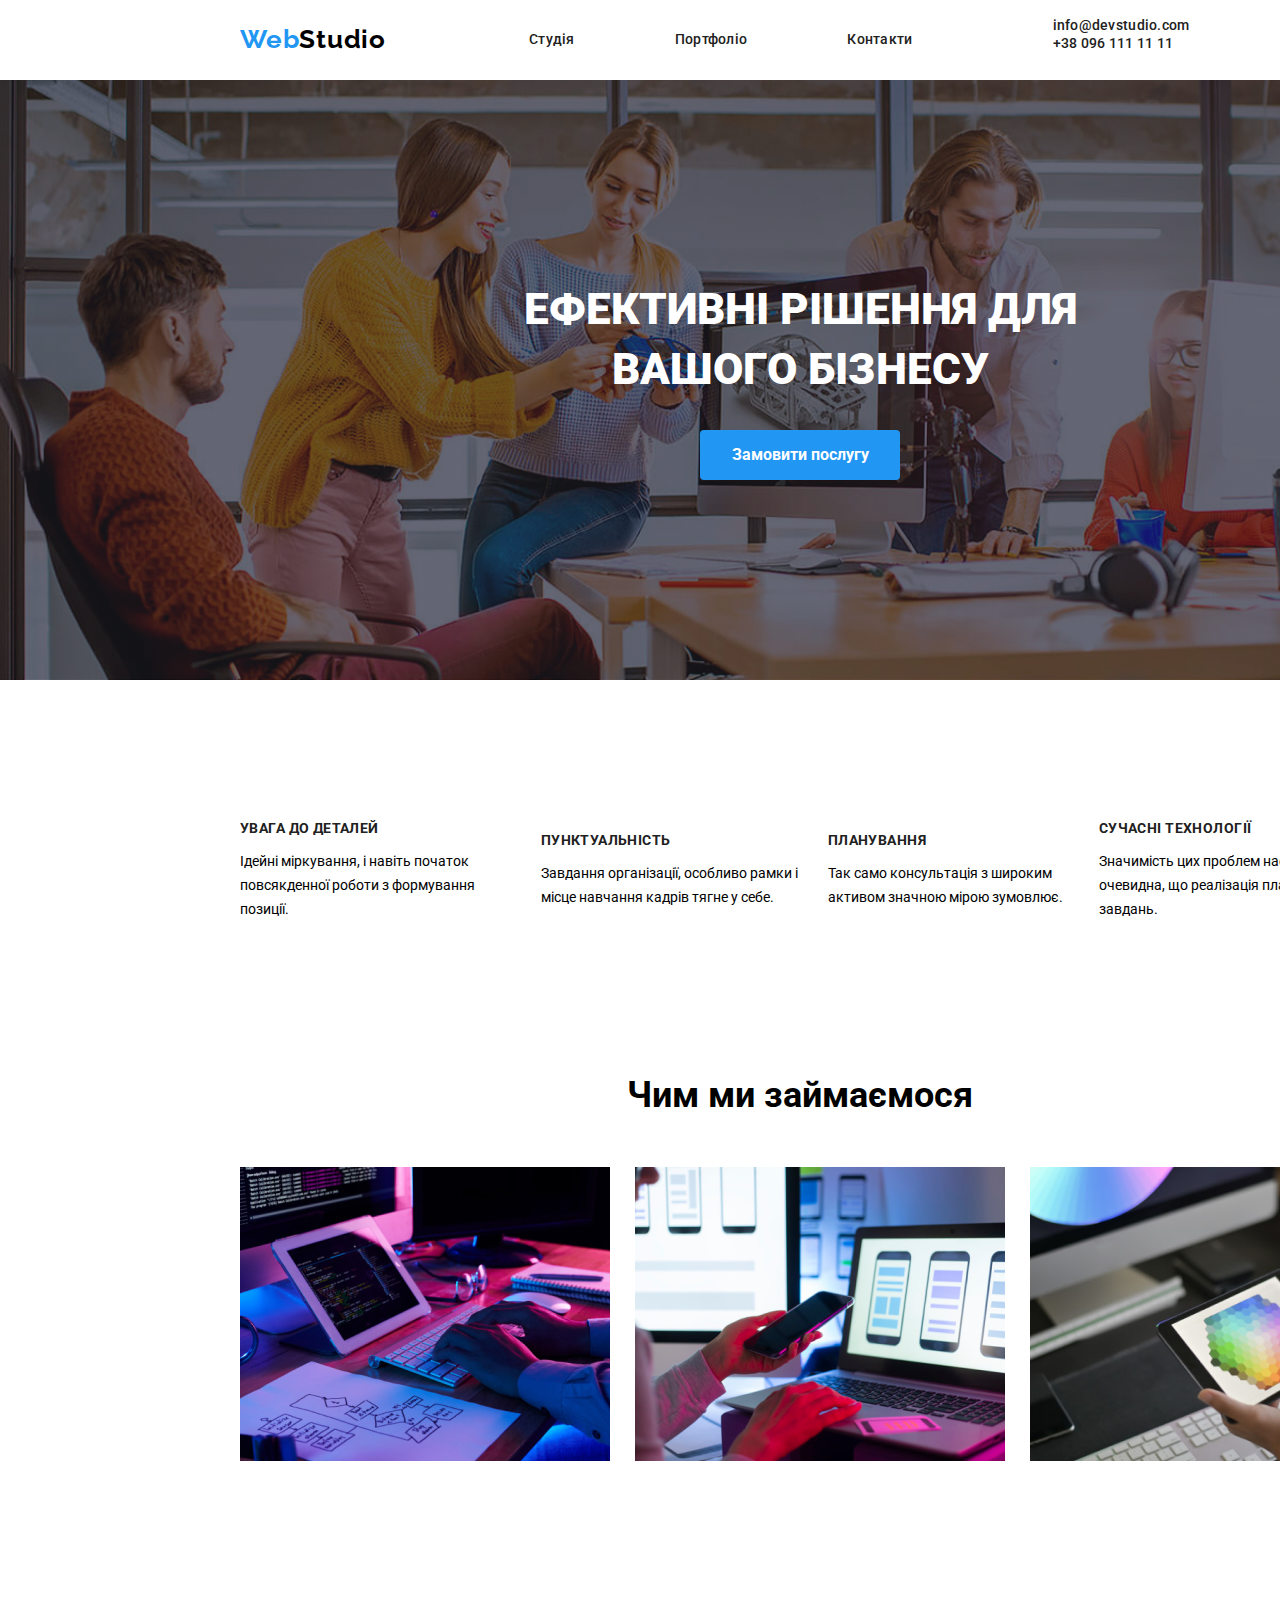
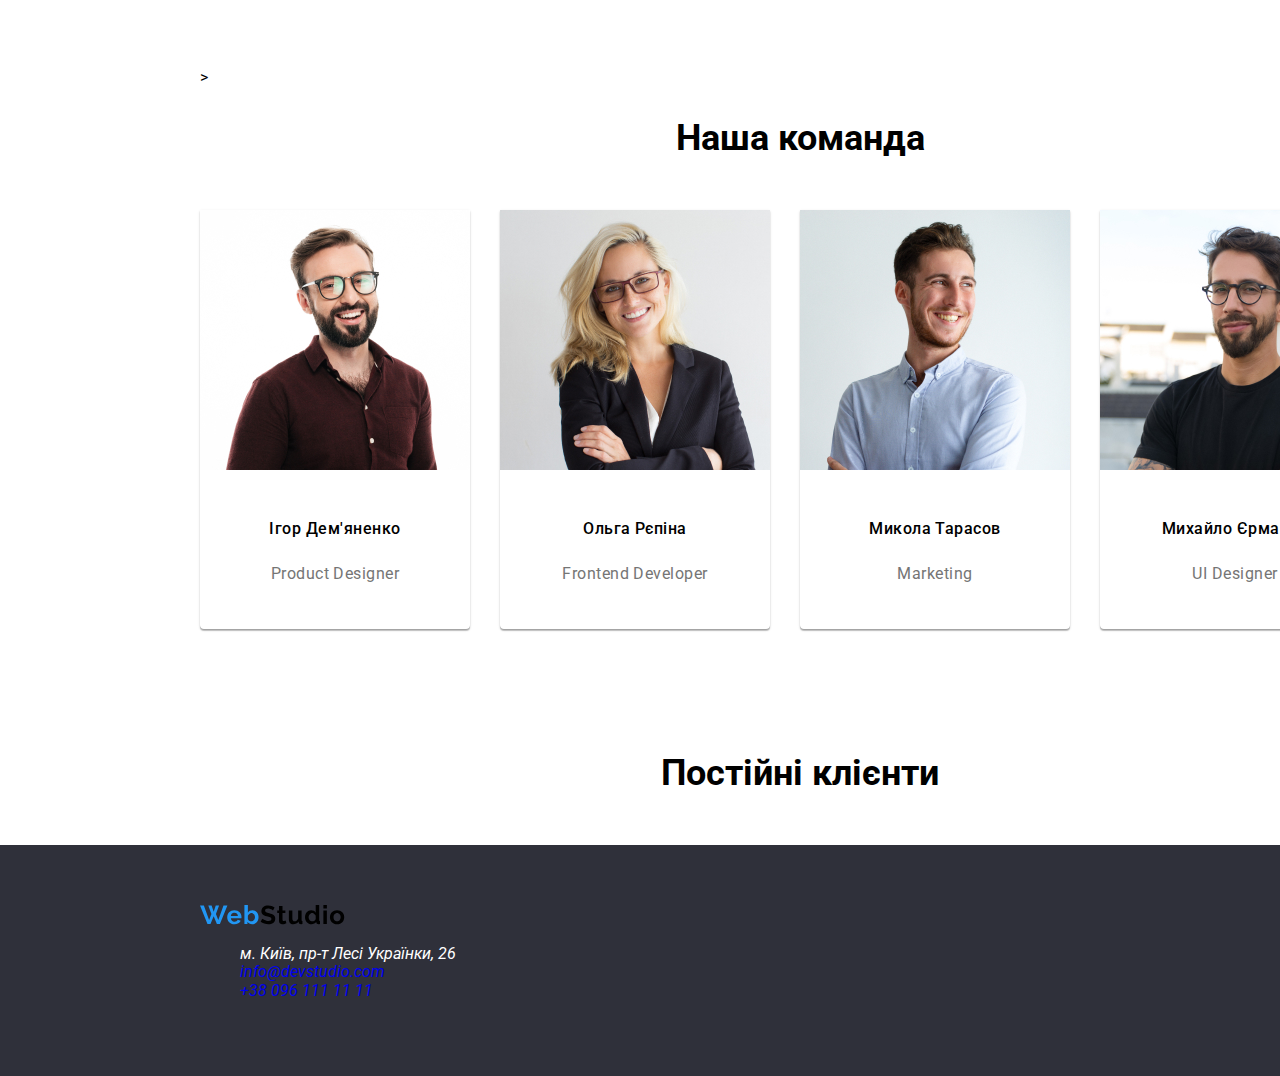
<file: index.html>
<!DOCTYPE html>
<html lang="en">

<head>
    <meta charset="UTF-8">
    <meta name="viewport"
          content="width=device-width, initial-scale=1.0">
    <title>WebStudio</title>
    <link rel="preconnect"
          href="https://fonts.googleapis.com">
    <link rel="preconnect"
          href="https://fonts.gstatic.com"
          crossorigin>
    <link href="https://fonts.googleapis.com/css2?family=Raleway:wght@700&family=Roboto:wght@400;500;700;900&display=swap"
          rel="stylesheet">
          <link rel="stylesheet" href="./style/normalize.css">
    <link rel="stylesheet"
          href="./style/style.css">
</head>

<body>
    <header class="header">

        <nav class="navigation">
            <ul class="ul-nav">
                <a href="#">
                    <p class="logo"><span class="logo-span">Web</span>Studio</p>
                </a>
                <li><a class="nav-link"
                       href="index.html">Студія</a></li>
                <li><a class="nav-link"
                       href="portfolio.html">Портфоліо</a></li>
                <li><a class="nav-link"
                       href="#">Контакти</a></li>
            </ul>
        </nav>
        <ul>
            <li><a class="nav-link"
                   href="mailto:info@devstudio.com">info@devstudio.com</a></li>
            <li><a class="nav-link"
                   href="tel:+380961111111">+38 096 111 11 11</a></li>
        </ul>
    </header>
    <main>
        <section class="scndheader">
            <div class="title-wrap container">
                <h1 class="scnd-title">Ефективні рішення для<br> вашого бізнесу</h1>

                <button class=scnd-button
                        type="button">Замовити послугу</button>
            </div>

        </section>
        <section class="main-1">
            <div class="container">
                <ul class="main-1-list">
                    <li class="main-1-item">
                        <h3 class="main-1-name">УВАГА ДО ДЕТАЛЕЙ</h3>
                        <p class="main-1-text">Ідейні міркування, і навіть початок повсякденної роботи з формування
                            позиції.</p>
                    </li>
                    <li class="main-1-item">
                        <h3 class="main-1-name">ПУНКТУАЛЬНІСТЬ</h3>
                        <p class="main-1-text">Завдання організації, особливо рамки і місце навчання кадрів тягне у
                            себе.</p>
                    </li>
                    <li class="main-1-item">
                        <h3 class="main-1-name">ПЛАНУВАННЯ</h3>
                        <p class="main-1-text">Так само консультація з широким активом значною мірою зумовлює.</p>
                    </li>
                    <li class="main-1-item">
                        <h3 class="main-1-name">СУЧАСНІ ТЕХНОЛОГІЇ</h3>
                        <p class="main-1-text">Значимість цих проблем настільки очевидна, що реалізація планових
                            завдань.</p>
                    </li>
                </ul>
            </div>
        </section>

        <section class="work">
            <div class="container">
                <h2 class="section-title">Чим ми займаємося</h2>
                <ul class="work-list">
                    <li class="work-item"><img src="img/image1.png"
                             alt="img1"></li>
                    <li class="work-item"><img src="img/image2.png"
                             alt="img2"></li>
                    <li class="work-item"><img src="img/image3.png"
                             alt="img3"></li>
                </ul>
            </div>
        </section>
        <section class="team">
            <div class="container">>
                <h2 class="section-title">Наша команда</h2>
                <ul class="team-list">
                    <li class="team-item">
                        <img class="team-item-img"
                             src="img/imgT1.jpg"
                             alt="team1">
                        <div class="descrb">
                            <p class="team-list-name">Ігор Дем'яненко</p>
                            <p class="team-post">Product Designer</p>
                        </div>
                    </li>
                    <li class="team-item">
                        <img class="team-item-img"
                             src="img/imgT2.jpg"
                             alt="team2">
                        <div class="descrb">
                            <p class="team-list-name">Ольга Рєпіна</p>
                            <p class="team-post">Frontend Developer</p>
                        </div>
                    </li>
                    <li class="team-item">
                        <img class="team-item-img"
                             src="img/imgT3.jpg"
                             alt="team3">
                        <div class="descrb">
                            <p class="team-list-name">Микола Тарасов</p>
                            <p class="team-post">Marketing</p>
                        </div>
                    </li>
                    <li class="team-item">
                        <img class="team-item-img"
                             src="img/imgT4.jpg"
                             alt="team4">
                        <div class="descrb">
                            <p class="team-list-name">Михайло Єрмаков</p>
                            <p class="team-post">UI Designer</p>
                        </div>
                    </li>
                </ul>
            </div>
        </section>
        <section class="clients">
            <div class="container">
                <h2 class="section-title">Постійні клієнти</h2>
                <ul class="clients-list">
                    <li class="clients-item">
                        <a href="#"
                           class="clients-link">

                        </a>
                    </li>
                    <li class="clients-item">
                        <a href="#"
                           class="clients-link">

                        </a>
                    </li>
                    <li class="clients-item">
                        <a href="#"
                           class="clients-link">

                        </a>
                    </li>
                    <li class="clients-item">
                        <a href="#"
                           class="clients-link">

                        </a>
                    </li>
                    <li class="clients-item">
                        <a href="#"
                           class="clients-link">

                        </a>
                    </li>
                    <li class="clients-item">
                        <a href="#"
                           class="clients-link">

                        </a>
                    </li>
                </ul>
            </div>
        </section>
    </main>
    <footer class="footer">
        <div class="container">
            <a href="index.html"><img src="img/logo.svg"
                     alt="logo"
                     class="footer-logo"></a></li>
            <address class="address">
                <ul class="footer-list">
                    <li class="address-item"><a class="address"
                           href="https://maps.app.goo.gl/s9TqwZWnr8oaDZ8S9">м. Київ, пр-т Лесі Українки, 26</a></li>
                    <li class="address-item"><a class="link"
                           href="mailto:info@devstudio.com">info@devstudio.com</a></li>
                    <li class="address-item"><a class="link"
                           href="tel:+380961111111">+38 096 111 11 11</a></li>
                </ul>
            </address>
        </div>
    </footer>
</body>

</html>
</file>
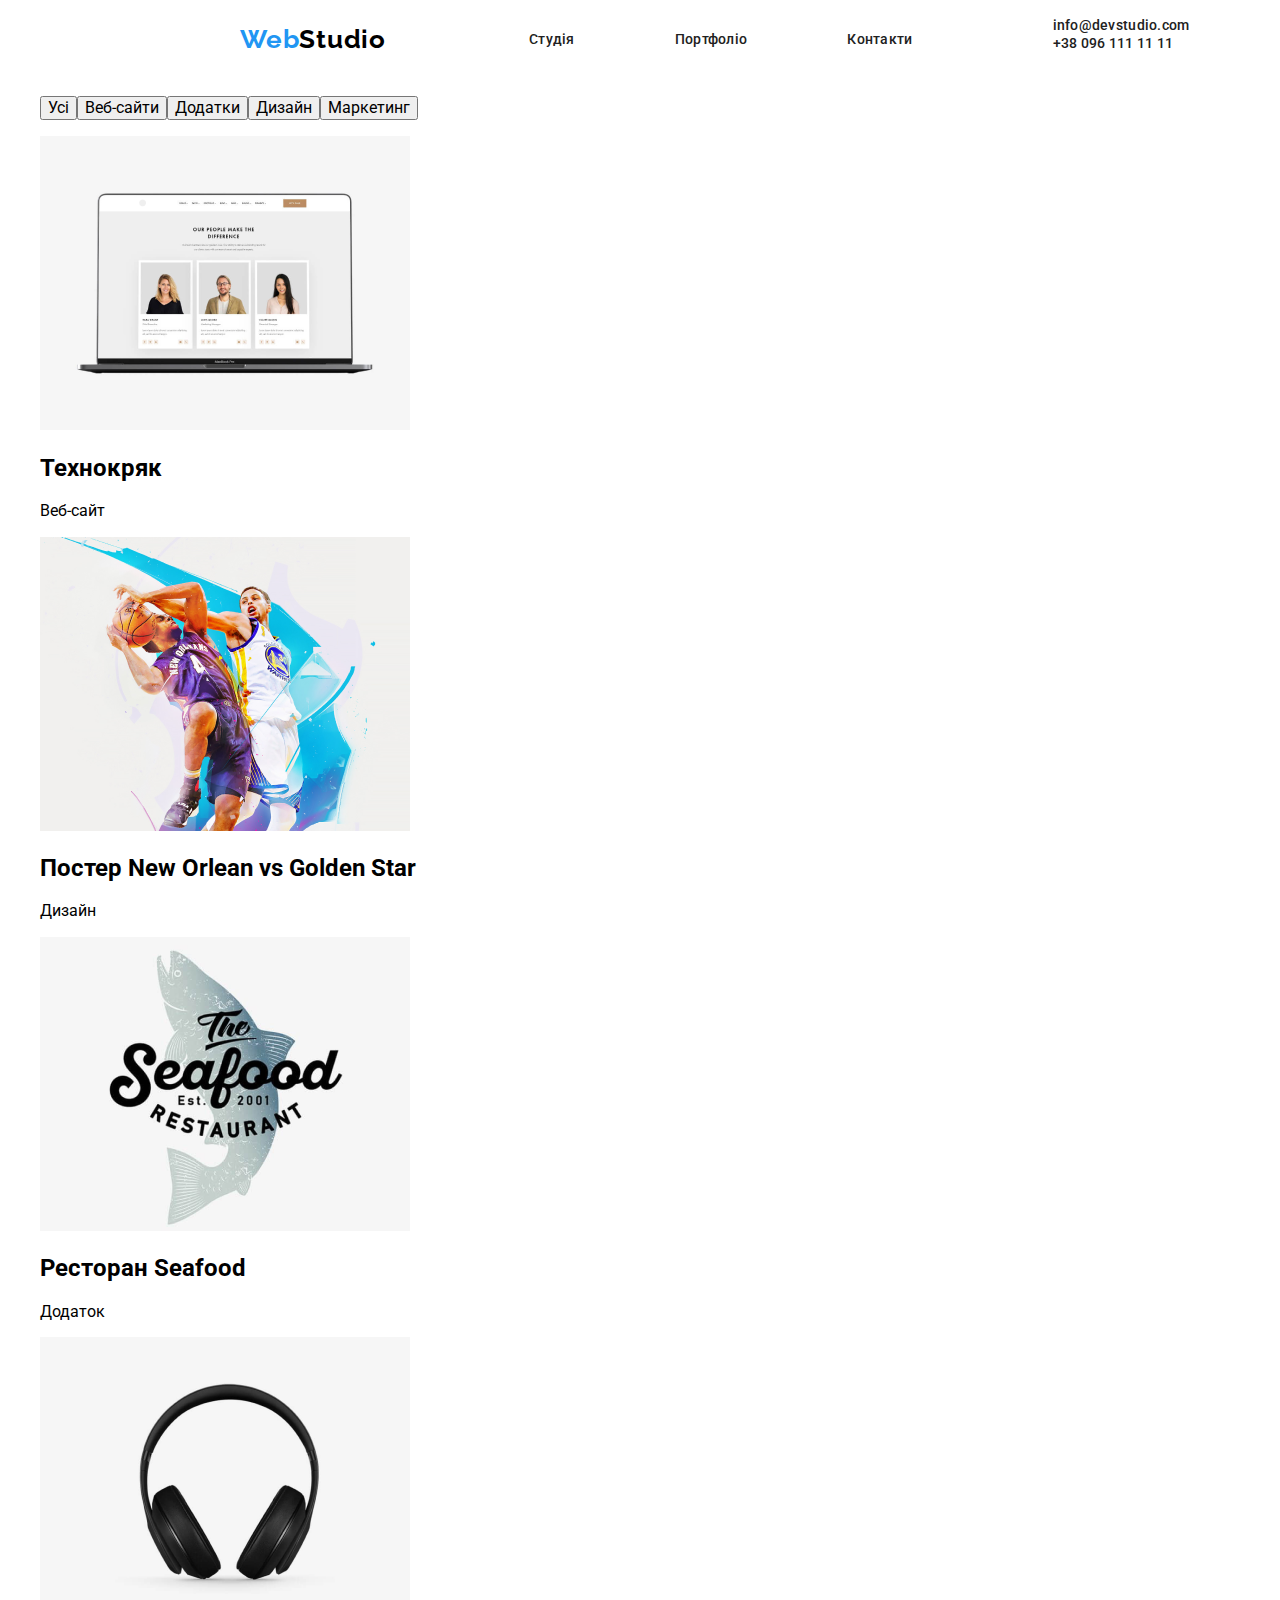
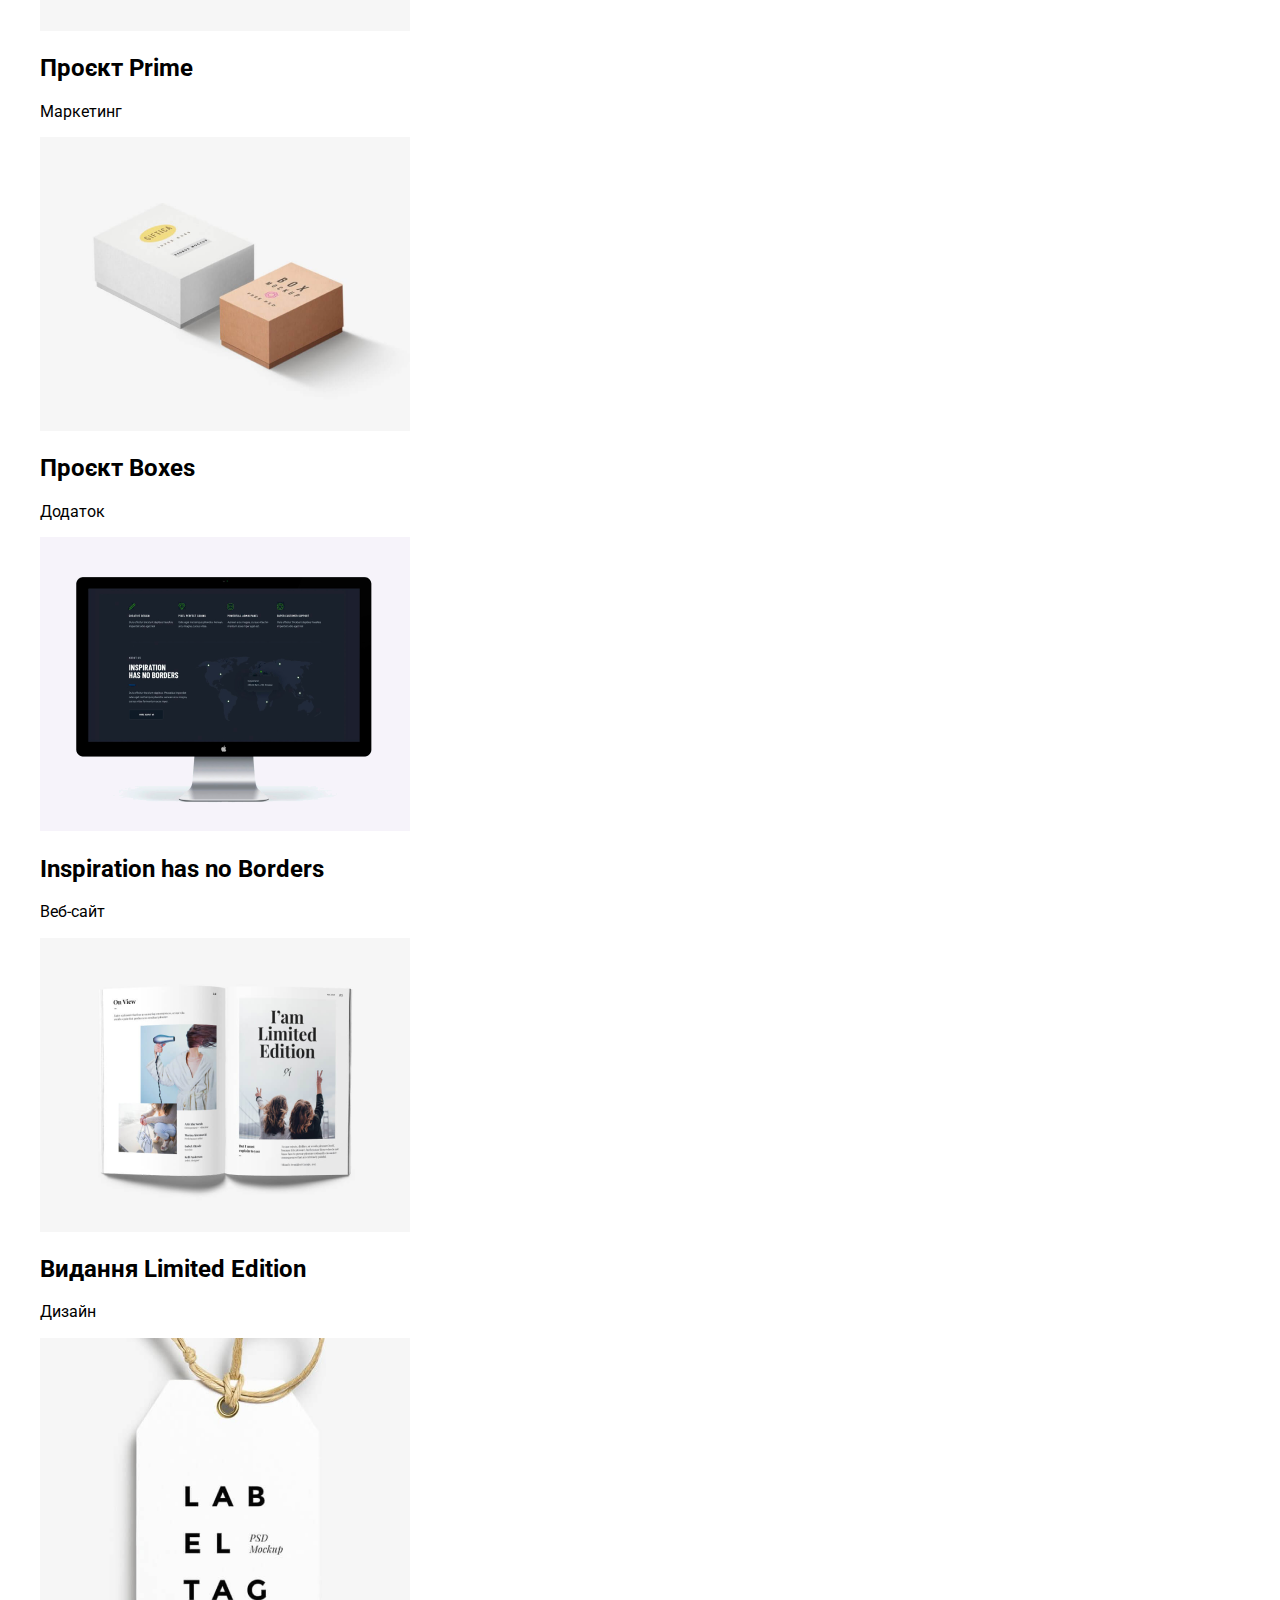
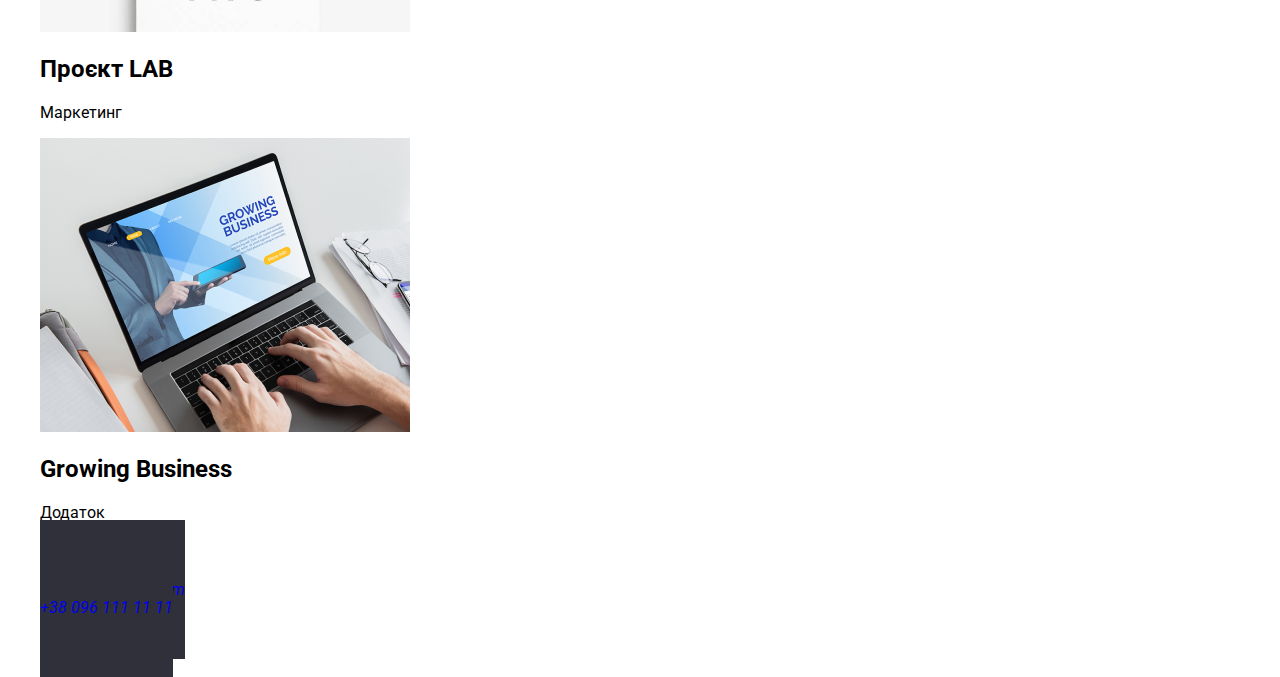
<file: portfolio.html>
<!DOCTYPE html>
<html lang="en">
<head>
    <meta charset="UTF-8">
    <meta name="viewport" content="width=device-width, initial-scale=1.0">
    <title>Портфоліо</title>
    <link rel="preconnect" href="https://fonts.googleapis.com">
    <link rel="preconnect" href="https://fonts.gstatic.com" crossorigin>
    <link href="https://fonts.googleapis.com/css2?family=Raleway:wght@700&family=Roboto:wght@400;500;700;900&display=swap" rel="stylesheet">
    <link rel="stylesheet" href="./style/normalize.css">
    <link rel="stylesheet" href="./style/style.css">
</head>
<body>   
    <header class="header">

        <nav class="navigation">
            <ul class="ul-nav">
                <a href="#">
                    <p class="logo"><span class="logo-span">Web</span>Studio</p>
                </a>
                <li><a class="nav-link"
                       href="index.html">Студія</a></li>
                <li><a class="nav-link"
                       href="portfolio.html">Портфоліо</a></li>
                <li><a class="nav-link"
                       href="#">Контакти</a></li>
            </ul>
        </nav>
        <ul>
            <li><a class="nav-link"
                   href="mailto:info@devstudio.com">info@devstudio.com</a></li>
            <li><a class="nav-link"
                   href="tel:+380961111111">+38 096 111 11 11</a></li>
        </ul>
    </header>
    <main>
        <section>
            <div>
                <h1 hidden>Portfolio</h1>
                <ul class="port-button">
                    <li><button type="button">Усі</button></li>
                    <li><button type="button">Веб-сайти</button></li>
                    <li><button type="button">Додатки</button></li>
                    <li><button type="button">Дизайн</button></li>
                    <li><button type="button">Маркетинг</button></li>
                </ul>  
                <ul>
                    <li>
                        <img src="img/TechnoKrjak.png" alt="Технокряк">
                        <div>
                            <h2>Технокряк</h2>
                            <p><span>Веб-сайт</span></p>
                        </div>
                    </li>
                    <li>
                        <img src="img/newOrleansVsGoldenStar.png" alt="Постер">
                        <div>
                            <h2>Постер New Orlean vs Golden Star</h2>
                            <p><span>Дизайн</span></p>
                        </div>
                    </li>
                    <li>
                        <img src="img/SeaFood.png" alt="Ресторан">
                        <div>
                            <h2>Ресторан Seafood</h2>
                            <p><span>Додаток</span></p>
                        </div>
                    </li>
                    <li>
                        <img src="img/Prime.png" alt="Прайм">
                        <div>
                            <h2>Проєкт Prime</h2>
                            <p><span>Маркетинг</span></p>
                        </div>
                    </li>
                    <li>
                        <img src="img/Boxes.png" alt="Бокс">
                        <div>
                            <h2>Проєкт Boxes</h2>
                            <p><span>Додаток</span></p>
                        </div>
                    </li>
                    <li>
                        <img src="img/Inspiration.png" alt="Зріст Без меж">
                        <div>
                            <h2>Inspiration has no Borders</h2>
                            <p><span>Веб-сайт</span></p>
                        </div>
                    </li>
                    <li>
                        <img src="img/Edition.png" alt="Книга">
                        <div>
                            <h2>Видання Limited Edition</h2>
                            <p><span>Дизайн</span></p>
                        </div>
                    </li>
                    <li>
                        <img src="img/Lab.png" alt="Ярлик">
                        <div>
                            <h2>Проєкт LAB</h2>
                            <p><span>Маркетинг</span></p>
                        </div>
                    </li>
                    <li>
                        <img src="img/Bisnes.png" alt="Ноутбук">
                        <div>
                            <h2>Growing Business</h2>
                            <p><span>Додаток</span></p>
                        </div>
                    </li>
                </ul>  
            </div>
        </section>
            
    </main>
    <footer>
        <address>
            <ul>
                <li><a href="index.html"><img src="img/logo.svg" alt="logo"></a></li>
                <li><a class="address" href="#">м. Київ, пр-т Лесі Українки, 26</a></li>
                <li><a class="footer" href="mailto:info@devstudio.com">info@devstudio.com</a></li>
                <li><a class="footer" href="tel:+380961111111">+38 096 111 11 11</a></li>
            </ul>
        </address>
    </footer>
</body>
</html>
</file>
<file: style/style.css>
:root {
  --basic-background: #2f303a;
  --secondary-color: #2196f3;
  --basic-title: #fff;
  --basic-link: #212121;
  --basic-text: #757575;
  --footer-text-color: rgba(255, 255, 255, 0.6);
}
* {
  list-style: none;
}

a {
  text-decoration: none;
}
body {
  font-family: "roboto", sans-serif;
  width: 1600px;
  height: 600px;
}
.container {
  width: 1200px;
  padding-left: 15px;
  padding-right: 15px;
  margin: 0 auto;
}
.header {
  width: 1600px;
  height: 80px;
  margin-left: 200px;
  display: flex;
}

.logo {
  color: #000;
  font-family: "Raleway";
  font-size: 26px;
  font-weight: 700;
  letter-spacing: 0.78px;
  padding-right: 93px;
}
.logo-span {
  color: var(--secondary-color);
  font-family: "Raleway";
  font-size: 26px;
  font-weight: 700;
  letter-spacing: 0.78px;
}
.navigation {
  display: flex;
  align-items: center;
  font-weight: 500;
  font-size: 14px;
  line-height: 1.14;
}
.ul-nav {
  display: flex;
  align-items: center;
}
.nav-link {
  color: var(--basic-link);
  font-size: 14px;
  font-weight: 500;
  letter-spacing: 0.28px;
  padding-left: 50px;
  padding-right: 50px;
  padding-top: 32px;
}
.nav-link:focus,
.nav-link:hover {
  color: var(--secondary-color);
}
.scndheader {
  max-width: 1600px;
  margin-left: auto;
  margin-right: auto;
  background-image: linear-gradient(
      rgba(47, 48, 58, 0.4),
      rgba(47, 48, 58, 0.4)
    ),
    url(../img/overlay.jpg);
  background-repeat: no-repeat;
  background-position: center;
  background-size: cover;
  text-align: center;
  padding-top: 200px;
  padding-bottom: 200px;
}

.scnd-title {
  color: #fff;
  text-align: center;
  text-transform: uppercase;
  margin-top: 0;
  margin-bottom: 30px;
  font-weight: 900;
  font-size: 44px;
  line-height: 1.36;
}
.scnd-title,
.scnd-button {
  color: var(--basic-title);
}
.scnd-button {
  color: #fff;
  background-color: var(--secondary-color);
  text-align: center;
  font-weight: 400;
  margin: 0 auto;
  padding: 10px 30px;
  font-weight: bold;
  line-height: 1.87;
  border-radius: 4px;
  min-width: 200px;
  text-align: center;
  display: block;
  border: none;
}
.main-1 {
  padding-top: 94px;
  margin-bottom: 0;
}
.main-1-list {
  display: flex;
  align-items: center;
}
.main-1-item {
  margin-right: 30px;
}
.main-1-name {
  color: #212121;
  margin-bottom: 10px;
  margin-top: 30px;
  font-size: 14px;
  font-weight: 700;
  letter-spacing: 0.42px;
  text-transform: uppercase;
}
.main-1-text {
  font-size: 14px;
  line-height: 1.71;
}

.section-title {
  margin-bottom: 50px;
  text-align: center;
  font-weight: 700;
  font-size: 36px;
  line-height: 1.16;
}

.work {
  padding-top: 94px;
  padding-bottom: 94px;
  box-sizing: border-box;
}

.work-list {
  display: flex;
  align-items: center;
  justify-content: space-between;
}

.team {
  padding-top: 94px;
  padding-bottom: 94px;
}

.team-list {
  display: flex;
  padding: 0;
  margin: 0;
}

.team-item {
  flex-direction: column;
  box-shadow: 0px 1px 3px rgba(0, 0, 0, 0.12), 0px 1px 1px rgba(0, 0, 0, 0.14),
    0px 2px 1px rgba(0, 0, 0, 0.2);
  border-radius: 0px 0px 4px 4px;
  margin-right: 30px;
}

.descrb {
  padding: 30px 0;
}

.team-list-name {
  font-weight: 500;
  font-size: 16px;
  line-height: 1.18;
  text-align: center;
  letter-spacing: 0.03em;
  padding-bottom: 10px;
}

.team-post {
  text-align: center;
  letter-spacing: 0.03em;
  color: #757575;
}

.footer {
  background-color: var(--basic-background);
  padding-top: 60px;
  padding-bottom: 60px;
}

.footer-logo {
  display: block;
  margin-bottom: 20px;
}

.address {
  color: var(--basic-title);
}

.ul-nav {
  display: flex;
}

.header-ul {
  display: flex;
}

.port-button {
  display: flex;
}
</file>
